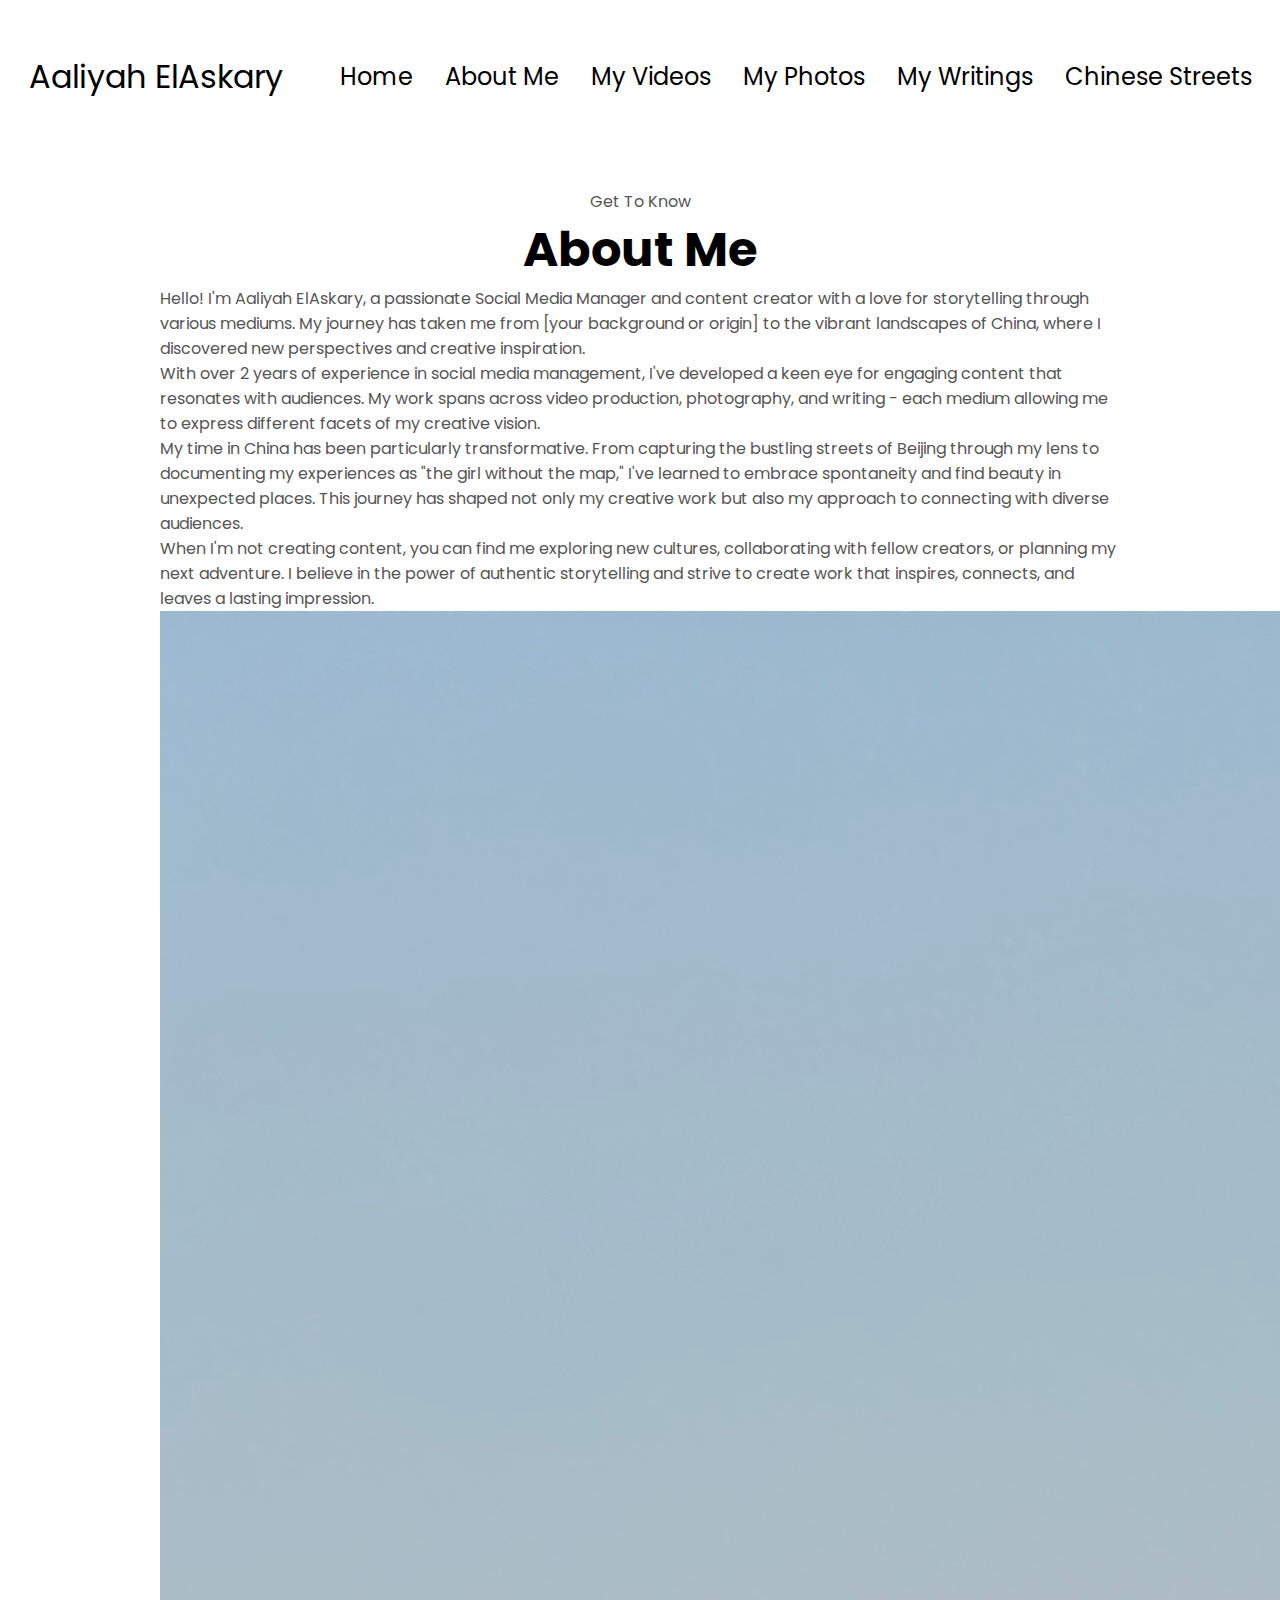
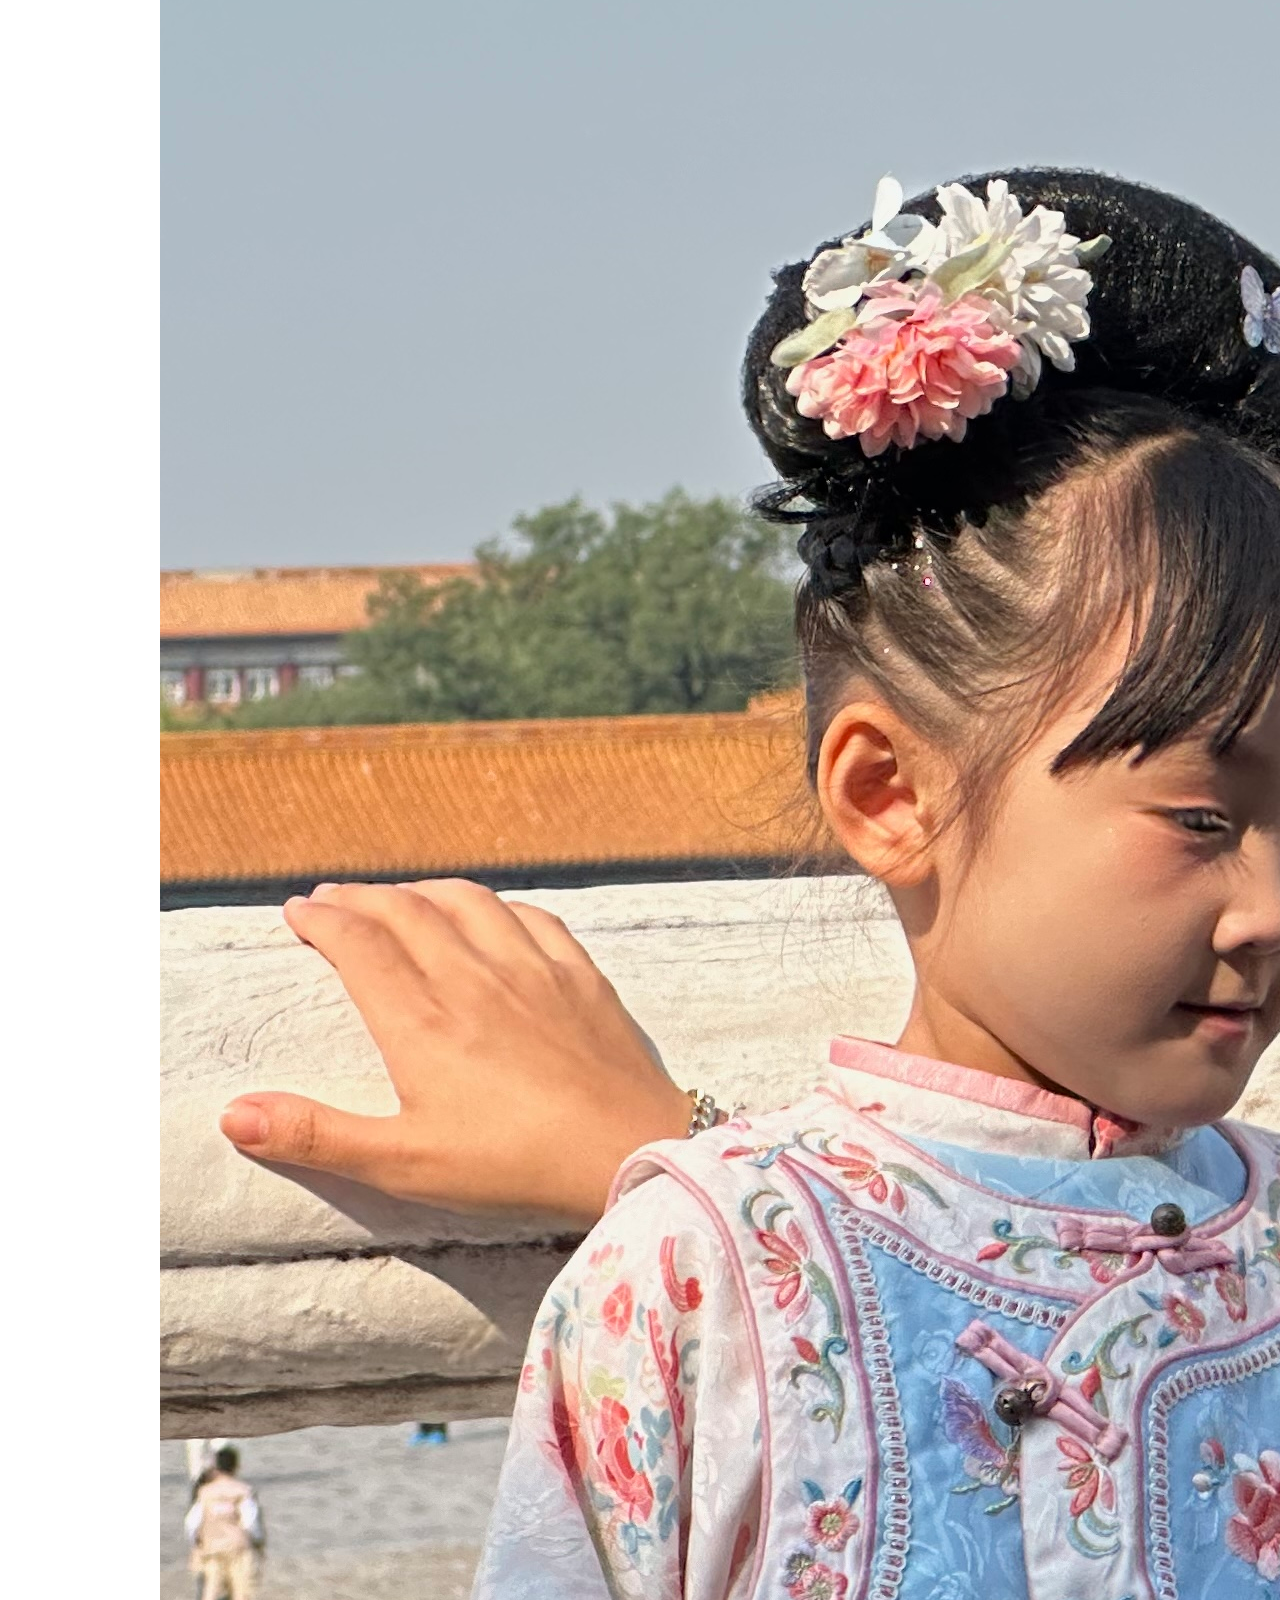
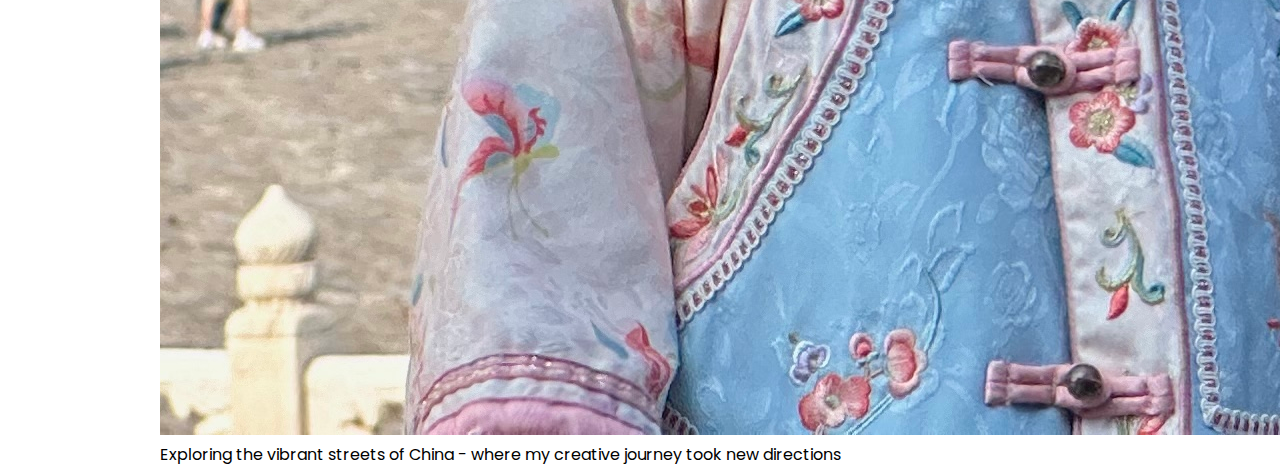
<file: about.html>
<!DOCTYPE html>
<html lang="en">
<head>
    <meta charset="UTF-8">
    <meta name="viewport" content="width=device-width, initial-scale=1.0">
    <title>About Me - Aaliyah ElAskary</title>
    <link rel="stylesheet" href="style.css">
    <link rel="stylesheet" href="mediaqueries.css">
</head>
<body>
    <nav id="desktop-nav">
        <div class="logo">Aaliyah ElAskary</div>
        <div>
           <ul class="nav-links">
            <li><a href="index.html">Home</a></li> 
            <li><a href="about.html">About Me</a></li>
            <li><a href="videos.html">My Videos</a></li>
            <li><a href="photography.html">My Photos</a></li>
            <li><a href="writings.html">My Writings</a></li>
            <li><a href="diaries.html">Chinese Streets</a></li>
           </ul>
        </div>
    </nav>
    <nav id="hamburger-nav">
        <div class="logo">Aaliyah ElAskary</div>
        <div class="hamburger-menu">
            <div class="hamburger-icon" onclick="toggleMenu()">
                <span></span>
                <span></span>
                <span></span>
            </div>
            <div class="menu-links">
                <li><a href="index.html" onclick="toggleMenu()">Home</a></li>
                <li><a href="about.html" onclick="toggleMenu()">About Me</a></li>
                <li><a href="videos.html" onclick="toggleMenu()">My Videos</a></li>
                <li><a href="photography.html" onclick="toggleMenu()">My Photos</a></li>
                <li><a href="writings.html" onclick="toggleMenu()">My Writings</a></li>
                <li><a href="diaries.html" onclick="toggleMenu()">Chinese Streets</a></li>
            </div>
        </div>
    </nav>

    <!-- About Me Section -->
    <section id="about-detailed">
        <p class="section__text__p1">Get To Know</p>
        <h1 class="title">About Me</h1>
        
        <div class="about-content">
            <div class="about-text">
                <p>
                    Hello! I'm Aaliyah ElAskary, a passionate Social Media Manager and content creator with a love for storytelling through various mediums. My journey has taken me from [your background or origin] to the vibrant landscapes of China, where I discovered new perspectives and creative inspiration.
                </p>
                
                <p>
                    With over 2 years of experience in social media management, I've developed a keen eye for engaging content that resonates with audiences. My work spans across video production, photography, and writing - each medium allowing me to express different facets of my creative vision.
                </p>
                
                <p>
                    My time in China has been particularly transformative. From capturing the bustling streets of Beijing through my lens to documenting my experiences as "the girl without the map," I've learned to embrace spontaneity and find beauty in unexpected places. This journey has shaped not only my creative work but also my approach to connecting with diverse audiences.
                </p>
                
                <p>
                    When I'm not creating content, you can find me exploring new cultures, collaborating with fellow creators, or planning my next adventure. I believe in the power of authentic storytelling and strive to create work that inspires, connects, and leaves a lasting impression.
                </p>
            </div>
            
            <div class="about-photo">
                <img src="./assets/aboutmepic.jpg" alt="Aaliyah in China">
                <div class="photo-caption">Exploring the vibrant streets of China - where my creative journey took new directions</div>
            </div>
        </div>
    </section>

    <script>
        // Mobile menu function
        function toggleMenu() {
            const menu = document.querySelector('.menu-links');
            const icon = document.querySelector('.hamburger-icon');
            menu.classList.toggle('open');
            icon.classList.toggle('open');
        }
    </script>
</body>
</html>
</file>
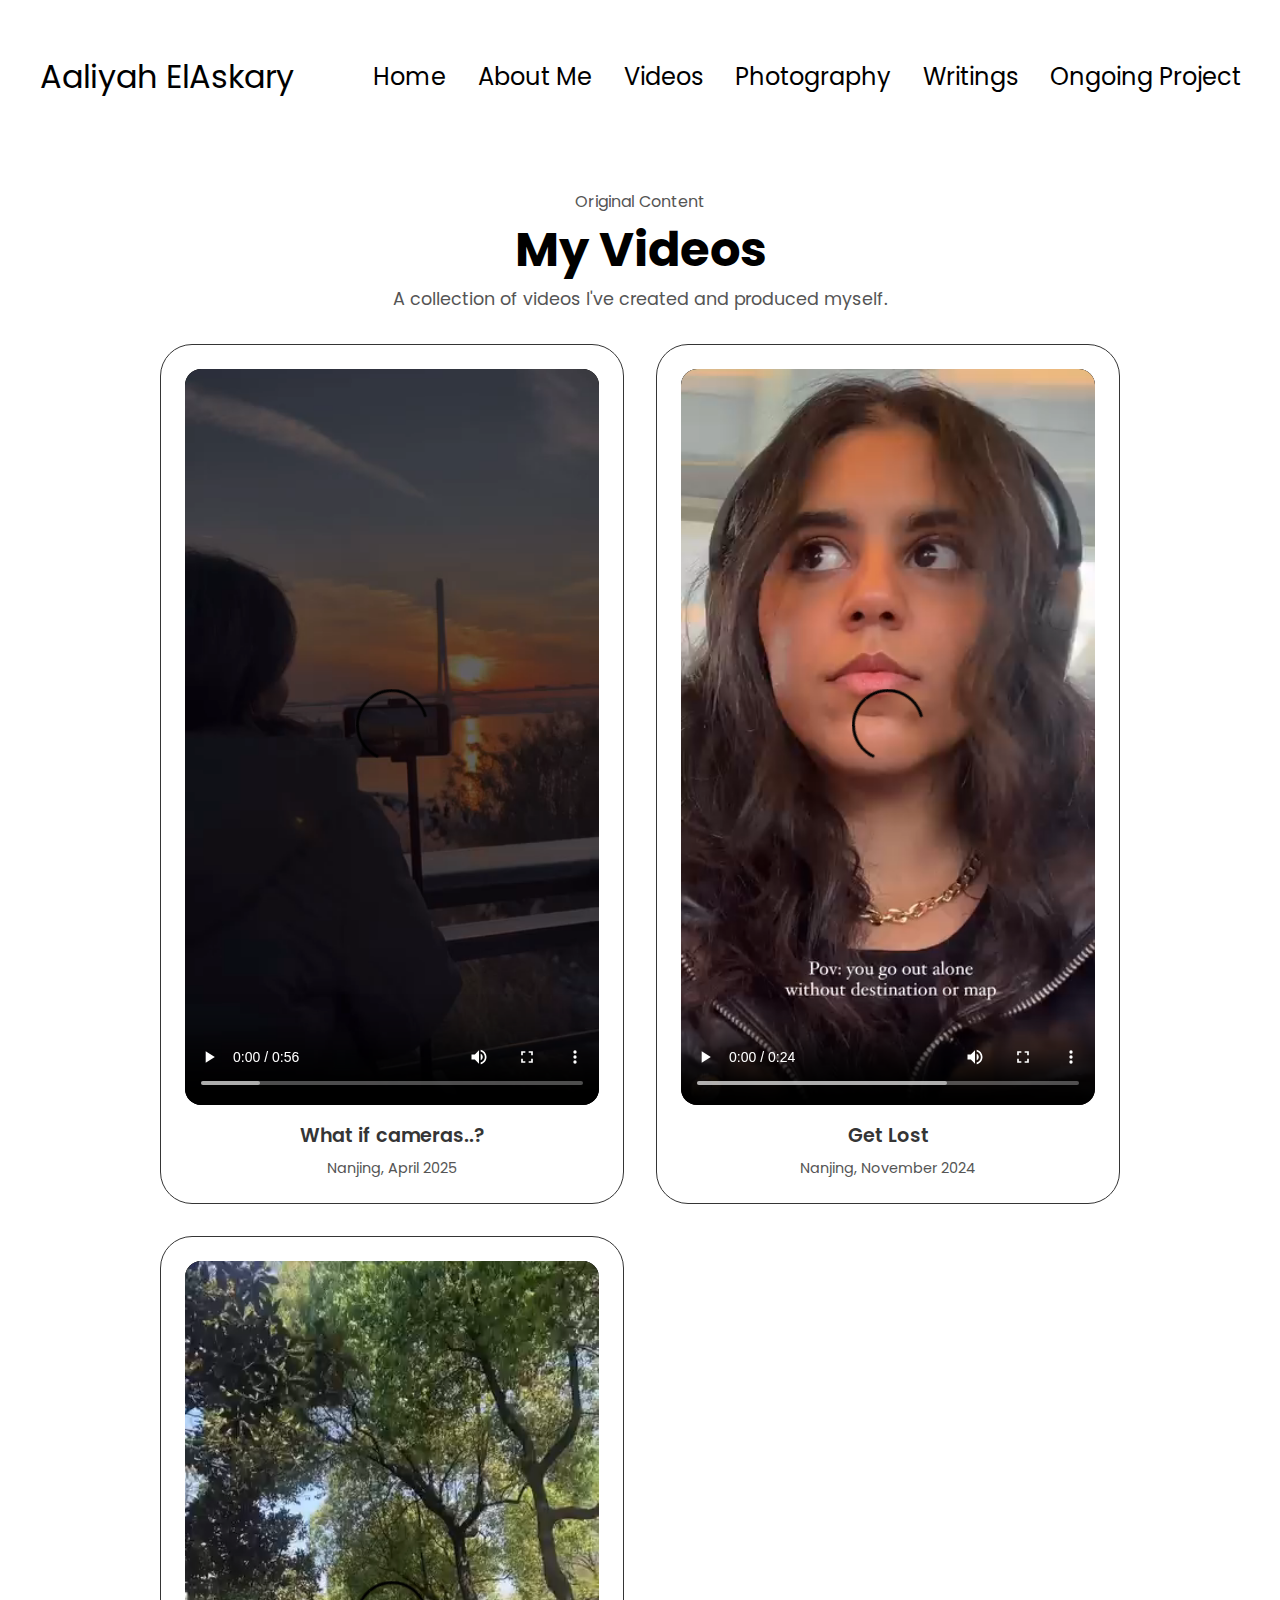
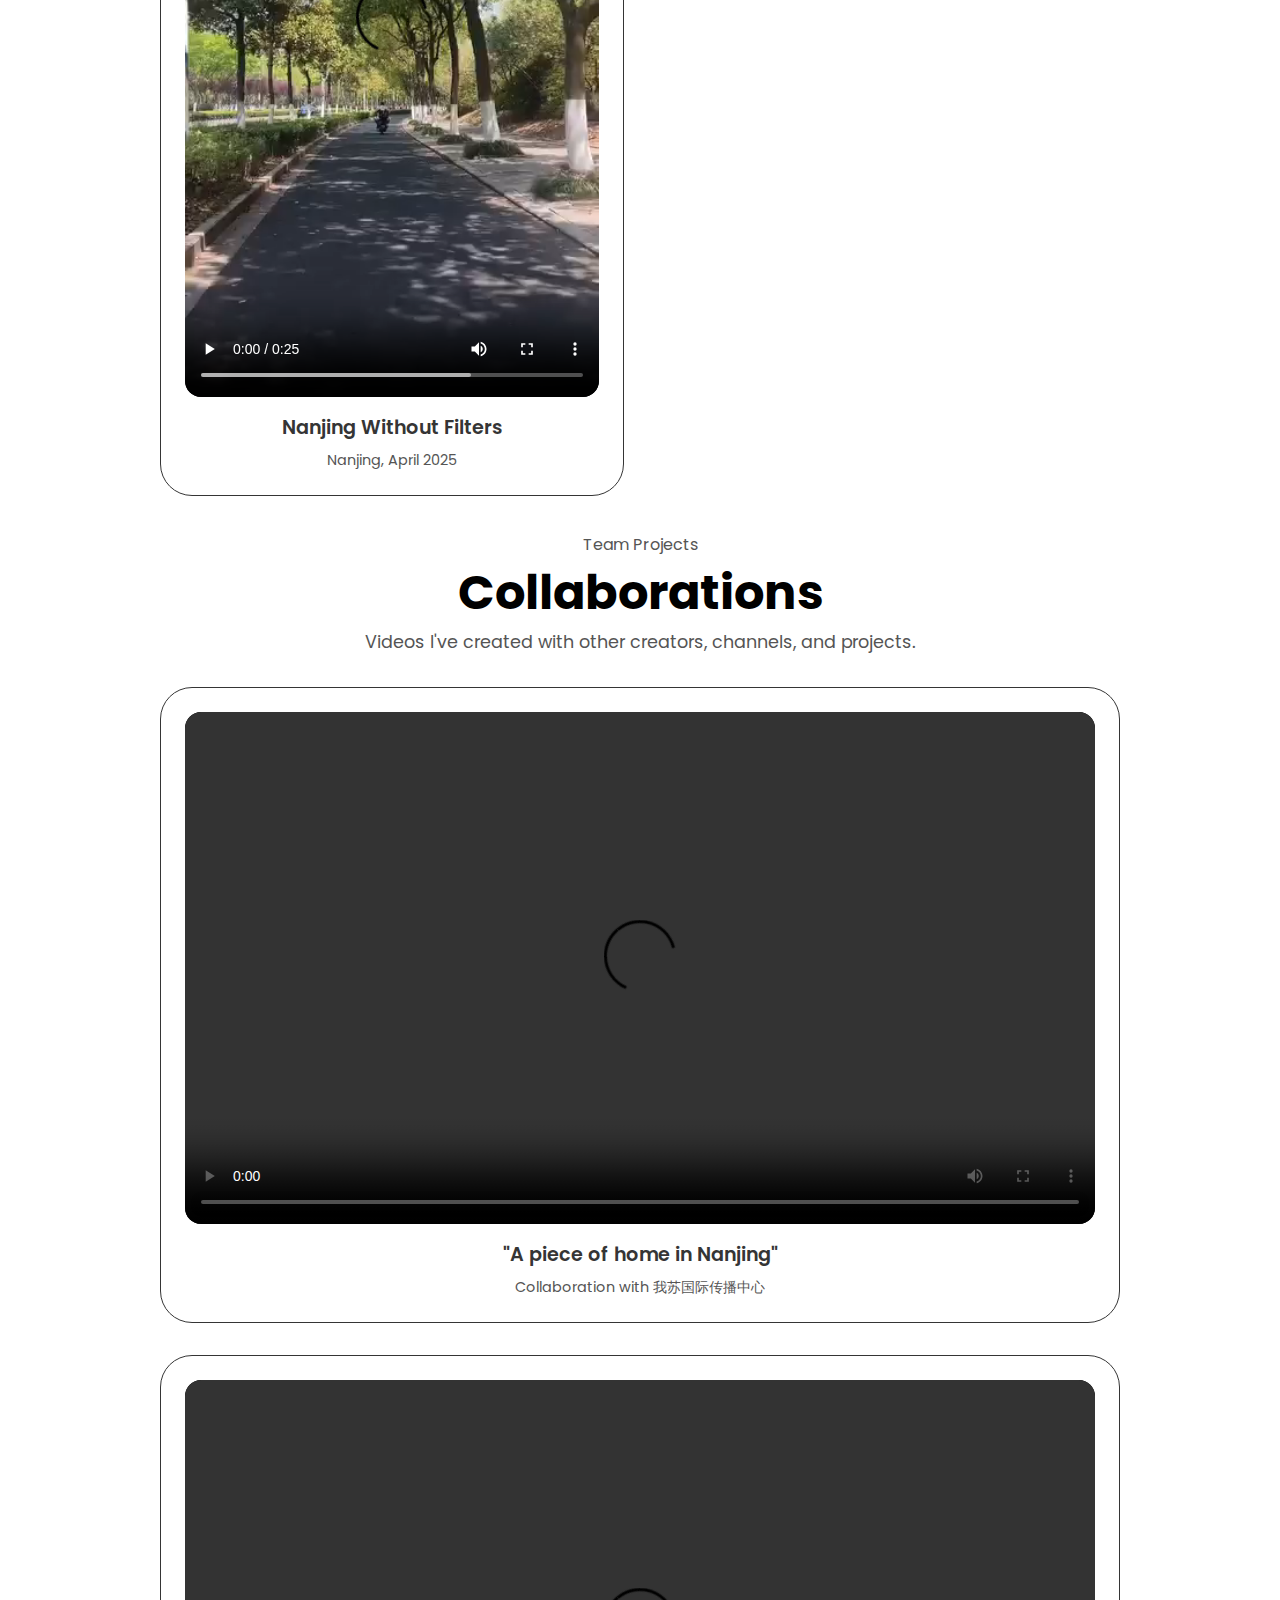
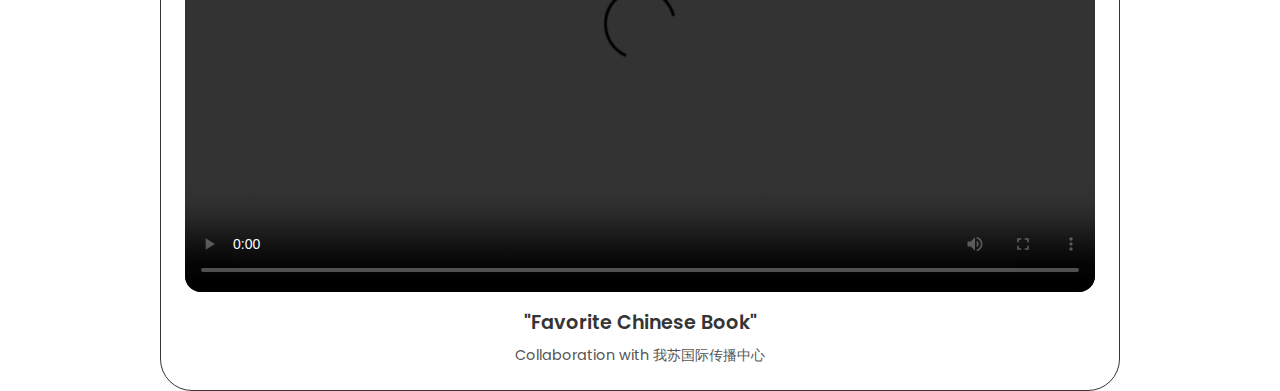
<file: videos.html>
<!DOCTYPE html>
<html lang="en">
<head>
    <meta charset="UTF-8">
    <meta name="viewport" content="width=device-width, initial-scale=1.0">
    <title>My Videos</title>
    <link rel="stylesheet" href="style.css">
    <link rel="stylesheet" href="mediaqueries.css">
    <style>
        .video-gallery {
            display: grid;
            grid-template-columns: repeat(auto-fit, minmax(350px, 1fr));
            gap: 2rem;
            margin-top: 2rem;
        }

        .video-gallery.horizontal {
            grid-template-columns: repeat(auto-fit, minmax(500px, 1fr));
        }

        .video-item {
            background: white;
            border-radius: 2rem;
            border: rgb(53,53,53) 0.1rem solid;
            padding: 1.5rem;
            text-align: center;
            transition: transform 0.3s ease;
        }

        .video-item:hover {
            transform: translateY(-5px);
        }

        .video-container {
            position: relative;
            width: 100%;
            margin-bottom: 1rem;
            border-radius: 1rem;
            overflow: hidden;
            background: #000;
        }

        /* Vertical video container */
        .video-container.vertical {
            aspect-ratio: 9 / 16;
        }

        /* Horizontal video container */
        .video-container.horizontal {
            aspect-ratio: 16 / 9;
        }

        .video-container iframe,
        .video-container video {
            width: 100%;
            height: 100%;
            border-radius: 1rem;
            object-fit: cover;
        }

        .video-placeholder {
            width: 100%;
            height: 100%;
            background: linear-gradient(45deg, #f0f0f0, #e0e0e0);
            display: flex;
            align-items: center;
            justify-content: center;
            color: #666;
            font-style: italic;
        }

        .video-title {
            font-size: 1.2rem;
            font-weight: 600;
            margin-bottom: 0.5rem;
            color: rgb(53,53,53);
        }

        .video-description {
            color: rgb(85,85,85);
            font-size: 0.9rem;
        }

        .section-intro {
            text-align: center;
            margin-bottom: 2rem;
            color: rgb(85, 85, 85);
            font-size: 1.1rem;
            max-width: 600px;
            margin-left: auto;
            margin-right: auto;
        }
    </style>
</head>
<body>
    <nav id="desktop-nav">
        <div class="logo">Aaliyah ElAskary</div>
        <div>
           <ul class="nav-links">
            <li><a href="index.html">Home</a></li> 
            <li><a href="about.html">About Me</a></li>
            <li><a href="videos.html">Videos</a></li>
            <li><a href="photography.html">Photography</a></li>
            <li><a href="writings.html">Writings</a></li>
            <li><a href="diaries.html">Ongoing Project</a></li>
           </ul>
        </div>
    </nav>
    <nav id="hamburger-nav">
        <div class="logo">Aaliyah ElAskary</div>
        <div class="hamburger-menu">
            <div class="hamburger-icon" onclick="toggleMenu()">
                <span></span>
                <span></span>
                <span></span>
            </div>
            <div class="menu-links">
                <li><a href="index.html" onclick="toggleMenu()">Home</a></li>
                <li><a href="about.html" onclick="toggleMenu()">About Me</a></li>
                <li><a href="videos.html" onclick="toggleMenu()">Videos</a></li>
                <li><a href="photography.html" onclick="toggleMenu()">Photography</a></li>
                <li><a href="writings.html" onclick="toggleMenu()">Writings</a></li>
                <li><a href="diaries.html" onclick="toggleMenu()">Ongoing Project</a></li>
            </div>
        </div>
    </nav>

    <!-- Section 1: My Videos -->
    <section id="my-videos">
        <p class="section__text__p1">Original Content</p>
        <h1 class="title">My Videos</h1>
        
        <div class="section-intro">
            A collection of videos I've created and produced myself.
        </div>

        <div class="video-gallery">
            <!-- Video 1 -->
            <div class="video-item">
                <div class="video-container vertical">
                    <video controls>
                        <source src="assets/videos/mine/1.mp4" type="video/mp4">
                    </video>
                </div>
                <div class="video-title">What if cameras..?</div>
                <div class="video-description">Nanjing, April 2025</div>
            </div>

            <!-- Video 2 -->
            <div class="video-item">
                <div class="video-container vertical">
                    <video controls>
                        <source src="assets/videos/mine/2.mp4" type="video/mp4">
                    </video>
                </div>
                <div class="video-title">Get Lost</div>
                <div class="video-description">Nanjing, November 2024</div>
            </div>

            <!-- Video 3 -->
            <div class="video-item">
                <div class="video-container vertical">
                    <video controls>
                        <source src="assets/videos/mine/3.mp4" type="video/mp4">
                    </video>
                </div>
                <div class="video-title">Nanjing Without Filters</div>
                <div class="video-description">Nanjing, April 2025</div>
            </div>
        </div>
    </section>

    <!-- Section 2: Collaborations -->
    <section id="collaborations">
        <p class="section__text__p1">Team Projects</p>
        <h1 class="title">Collaborations</h1>
        
        <div class="section-intro">
            Videos I've created with other creators, channels, and projects.
        </div>

        <div class="video-gallery horizontal">
            <!-- Collaboration 1 -->
            <div class="video-item">
                <div class="video-container horizontal">
                    <video controls>
                        <source src="assets/videos/projects/10月9日.mov" type="video/quicktime">
                    </video>
                </div>
                <div class="video-title">"A piece of home in Nanjing"</div>
                <div class="video-description">Collaboration with 我苏国际传播中心</div>
            </div>

            <!-- Collaboration 2 -->
            <div class="video-item">
                <div class="video-container horizontal">
                    <video controls>
                        <source src="assets/videos/projects/10月9日 (1).mov" type="video/quicktime">
                    </video>
                </div>
                <div class="video-title">"Favorite Chinese Book"</div>
                <div class="video-description">Collaboration with 我苏国际传播中心</div>
            </div>
        </div>
    </section>

    <script>
        // Mobile menu function
        function toggleMenu() {
            const menu = document.querySelector('.menu-links');
            const icon = document.querySelector('.hamburger-icon');
            menu.classList.toggle('open');
            icon.classList.toggle('open');
        }
    </script>
</body>
</html>
</file>
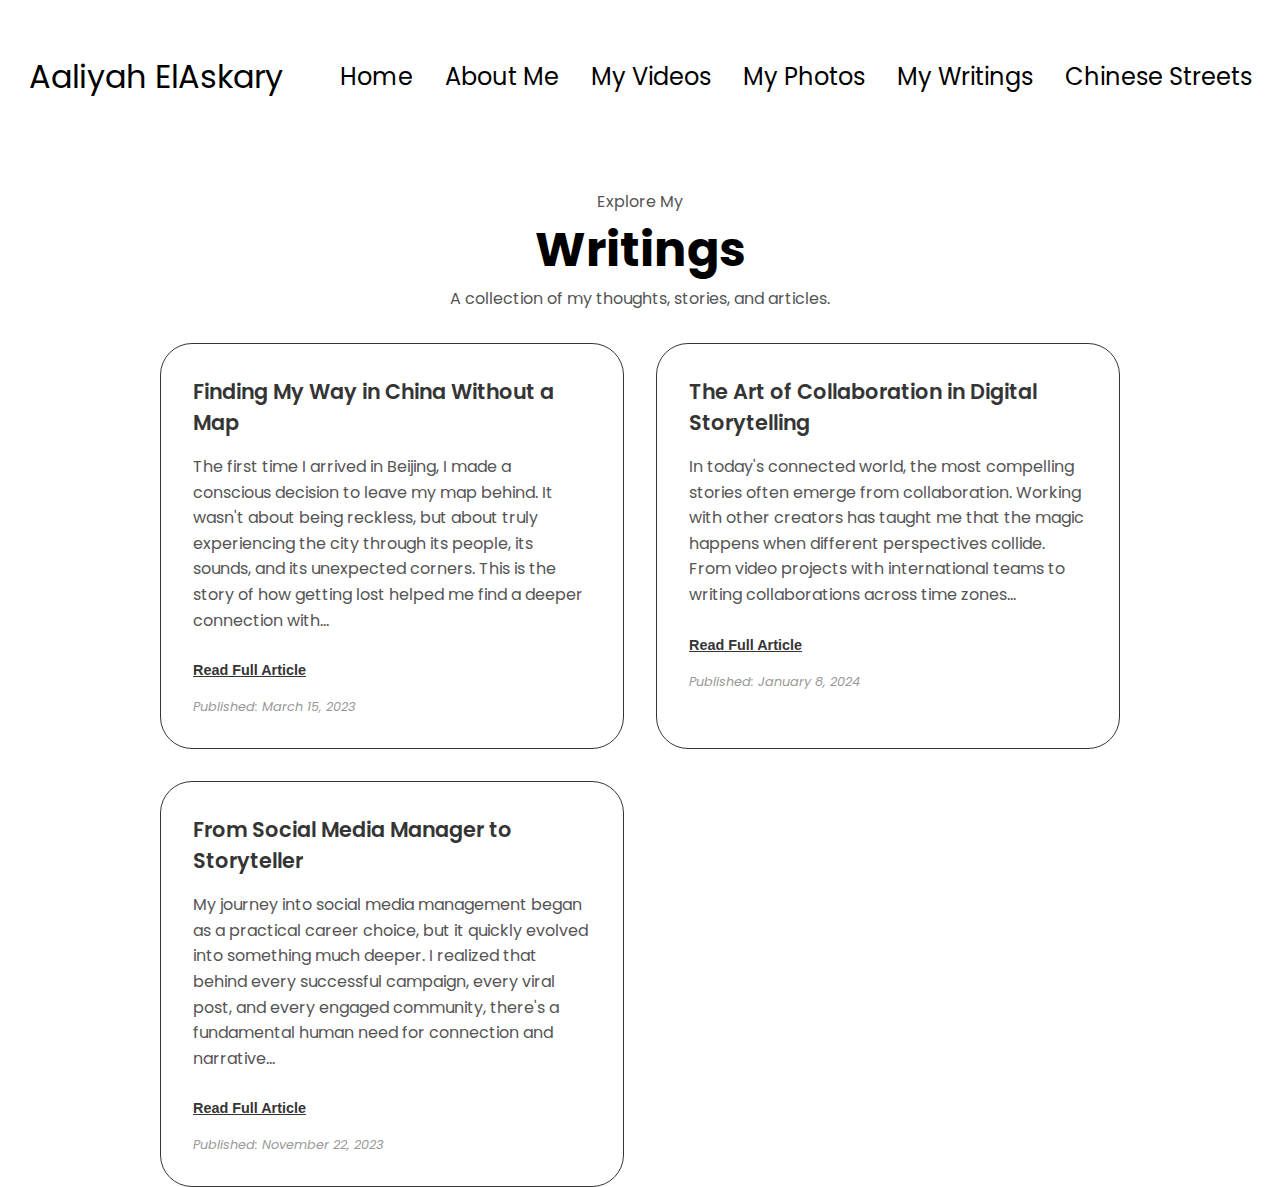
<file: writings.html>
<!DOCTYPE html>
<html lang="en">
<head>
    <meta charset="UTF-8">
    <meta name="viewport" content="width=device-width, initial-scale=1.0">
    <title>My Writings</title>
    <link rel="stylesheet" href="style.css">
    <link rel="stylesheet" href="mediaqueries.css">
    <style>
        .writings-gallery {
            display: grid;
            grid-template-columns: repeat(auto-fit, minmax(350px, 1fr));
            gap: 2rem;
            margin-top: 2rem;
        }

        .writing-item {
            background: white;
            border-radius: 2rem;
            border: rgb(53,53,53) 0.1rem solid;
            padding: 2rem;
            transition: transform 0.3s ease;
        }

        .writing-item:hover {
            transform: translateY(-5px);
        }

        .writing-title {
            font-size: 1.3rem;
            font-weight: 600;
            margin-bottom: 1rem;
            color: rgb(53,53,53);
        }

        .writing-preview {
            color: rgb(85,85,85);
            line-height: 1.6;
            margin-bottom: 1.5rem;
        }

        .writing-full {
            color: rgb(85,85,85);
            line-height: 1.6;
            display: none;
            margin-bottom: 1.5rem;
        }

        .read-more-btn {
            background: none;
            border: none;
            color: rgb(53,53,53);
            font-weight: 600;
            cursor: pointer;
            text-decoration: underline;
            font-size: 0.9rem;
        }

        .read-more-btn:hover {
            color: grey;
        }

        .writing-date {
            color: #999;
            font-size: 0.8rem;
            font-style: italic;
            margin-top: 1rem;
        }
    </style>
</head>
<body>
    <nav id="desktop-nav">
        <div class="logo">Aaliyah ElAskary</div>
        <div>
           <ul class="nav-links">
            <li><a href="index.html">Home</a></li> 
            <li><a href="about.html">About Me</a></li>
            <li><a href="videos.html">My Videos</a></li>
            <li><a href="photography.html">My Photos</a></li>
            <li><a href="writings.html">My Writings</a></li>
            <li><a href="diaries.html">Chinese Streets</a></li>
           </ul>
        </div>
    </nav>
    <nav id="hamburger-nav">
        <div class="logo">Aaliyah ElAskary</div>
        <div class="hamburger-menu">
            <div class="hamburger-icon" onclick="toggleMenu()">
                <span></span>
                <span></span>
                <span></span>
            </div>
            <div class="menu-links">
                <li><a href="index.html" onclick="toggleMenu()">Home</a></li>
                <li><a href="about.html" onclick="toggleMenu()">About Me</a></li>
                <li><a href="videos.html" onclick="toggleMenu()">My Videos</a></li>
                <li><a href="photography.html" onclick="toggleMenu()">My Photos</a></li>
                <li><a href="writings.html" onclick="toggleMenu()">My Writings</a></li>
                <li><a href="diaries.html" onclick="toggleMenu()">Chinese Streets</a></li>
            </div>
        </div>
    </nav>

    <section id="writings">
        <p class="section__text__p1">Explore My</p>
        <h1 class="title">Writings</h1>
        
        <div class="section-intro" style="text-align: center; margin-bottom: 2rem; color: rgb(85, 85, 85);">
            A collection of my thoughts, stories, and articles.
        </div>

        <div class="writings-gallery">
            <!-- Writing 1 -->
            <div class="writing-item">
                <div class="writing-title">Finding My Way in China Without a Map</div>
                <div class="writing-preview" id="preview1">
                    The first time I arrived in Beijing, I made a conscious decision to leave my map behind. It wasn't about being reckless, but about truly experiencing the city through its people, its sounds, and its unexpected corners. This is the story of how getting lost helped me find a deeper connection with...
                </div>
                <div class="writing-full" id="full1">
                    The first time I arrived in Beijing, I made a conscious decision to leave my map behind. It wasn't about being reckless, but about truly experiencing the city through its people, its sounds, and its unexpected corners. This is the story of how getting lost helped me find a deeper connection with a culture that was entirely new to me.
                    
                    <br><br>I remember wandering through the hutongs, those ancient alleyways that weave through the city like veins. Without a map to guide me, I had to rely on the kindness of strangers, the smell of street food to lead me to lunch, and the sounds of daily life to understand the rhythm of the city. An elderly woman selling steamed buns became my temporary guide, a group of children playing jump rope showed me a shortcut, and the distant sound of erhu music led me to a small community theater.
                    
                    <br><br>In that week of intentional disorientation, I discovered that sometimes the best way to understand a place is to surrender to it completely. The map I eventually created in my mind was far richer than any printed one could ever be - filled with the tastes of jianbing from a street vendor, the texture of ancient stone walls under my fingertips, and the melodies of conversations I couldn't understand but felt deeply.
                    
                    <br><br>This experience taught me that creativity often flourishes in the space between the planned and the spontaneous, between knowing exactly where you're going and being open to where the journey might take you.
                </div>
                <button class="read-more-btn" onclick="toggleArticle(1)">Read Full Article</button>
                <div class="writing-date">Published: March 15, 2023</div>
            </div>

            <!-- Writing 2 -->
            <div class="writing-item">
                <div class="writing-title">The Art of Collaboration in Digital Storytelling</div>
                <div class="writing-preview" id="preview2">
                    In today's connected world, the most compelling stories often emerge from collaboration. Working with other creators has taught me that the magic happens when different perspectives collide. From video projects with international teams to writing collaborations across time zones...
                </div>
                <div class="writing-full" id="full2">
                    In today's connected world, the most compelling stories often emerge from collaboration. Working with other creators has taught me that the magic happens when different perspectives collide. From video projects with international teams to writing collaborations across time zones, I've discovered that the whole can indeed be greater than the sum of its parts.
                    
                    <br><br>One of my most memorable collaborations was with a filmmaker from Shanghai and a writer from Cairo. We set out to create a series about cultural connections in the digital age. Despite being separated by thousands of miles and multiple time zones, we found that our different backgrounds created a richness in the work that none of us could have achieved alone.
                    
                    <br><br>The filmmaker brought visual poetry to our concepts, the writer added narrative depth I hadn't considered, and my role in social media management helped us understand how to make the content resonate with diverse audiences. The project became more than just a series - it became a conversation between cultures, mediated through our shared love of storytelling.
                    
                    <br><br>Collaboration requires vulnerability and trust. It means being open to having your ideas challenged and transformed. But the reward is creating something that carries pieces of each creator's soul - a mosaic of perspectives that creates a more complete, more human picture.
                </div>
                <button class="read-more-btn" onclick="toggleArticle(2)">Read Full Article</button>
                <div class="writing-date">Published: January 8, 2024</div>
            </div>

            <!-- Writing 3 -->
            <div class="writing-item">
                <div class="writing-title">From Social Media Manager to Storyteller</div>
                <div class="writing-preview" id="preview3">
                    My journey into social media management began as a practical career choice, but it quickly evolved into something much deeper. I realized that behind every successful campaign, every viral post, and every engaged community, there's a fundamental human need for connection and narrative...
                </div>
                <div class="writing-full" id="full3">
                    My journey into social media management began as a practical career choice, but it quickly evolved into something much deeper. I realized that behind every successful campaign, every viral post, and every engaged community, there's a fundamental human need for connection and narrative. This realization transformed how I approach my work and my creative projects.
                    
                    <br><br>Early in my career, I focused on metrics: engagement rates, click-throughs, follower growth. But I noticed that the content that truly resonated, the campaigns that people remembered and shared, were the ones that told authentic stories. A behind-the-scenes look at a small business owner's journey, a personal reflection on overcoming challenges, a moment of genuine human connection - these were the posts that created real impact.
                    
                    <br><br>I began to see social media not as a distribution channel, but as a modern-day campfire where we gather to share stories. The algorithms and platforms are just the tools; the heart remains the ancient human practice of storytelling. This perspective shift led me to explore other forms of storytelling - through my photography in China, my video collaborations, and my personal writing.
                    
                    <br><br>Now, whether I'm crafting a social media strategy, shooting a video, or writing an article, I ask the same fundamental question: What story are we telling here? And more importantly, how does this story connect us to each other? The answer to that question has become the guiding principle of all my creative work.
                </div>
                <button class="read-more-btn" onclick="toggleArticle(3)">Read Full Article</button>
                <div class="writing-date">Published: November 22, 2023</div>
            </div>
        </div>
    </section>

    <script>
        // Toggle articles between preview and full view
        function toggleArticle(articleNumber) {
            const preview = document.getElementById('preview' + articleNumber);
            const full = document.getElementById('full' + articleNumber);
            const button = document.querySelector(`button[onclick="toggleArticle(${articleNumber})"]`);
            
            if (full.style.display === 'block') {
                // Show preview, hide full article
                preview.style.display = 'block';
                full.style.display = 'none';
                button.textContent = 'Read Full Article';
            } else {
                // Hide preview, show full article
                preview.style.display = 'none';
                full.style.display = 'block';
                button.textContent = 'Show Less';
            }
        }

        // Mobile menu function
        function toggleMenu() {
            const menu = document.querySelector('.menu-links');
            const icon = document.querySelector('.hamburger-icon');
            menu.classList.toggle('open');
            icon.classList.toggle('open');
        }
    </script>
</body>
</html>
</file>
<file: style.css>
@import url('https://fonts.googleapis.com/css2?family=Poppins:wght@300;400;500;600&display=swap');


* {
    margin: 0;
    padding: 0;
}

body {
    font-family: "Poppins", sans-serif;
}


html {
    scroll-behavior: smooth;
}


p {
    color: rgb(85, 85, 85);
}

/* TRANSITION */

a, 
.btn{
    transition: all 300ms ease;
}

/* DESKTOP NAV */

nav, .nav-links {
    display: flex;
}

nav {
    justify-content: space-around;
    align-items: center;
    height: 17vh;
}

.nav-links {
    gap: 2rem;
    list-style: none;
    font-size: 1.5rem;
}

a {
    color: black;
    text-decoration: none;
    text-decoration-color: white;
}

a:hover {
    color: grey;
    text-decoration: underline;
    text-underline-offset: 1rem;
    text-decoration-color: rgb(181,181,181);
}

.logo {
    font-size: 2rem;
}

.logo:hover {
    cursor: default;
}

/* HAMBURGER MENU */

#hamburger-nav {
    display: none;
}

.hamburger-menu {
    position: relative;
    display: inline-block;
}

.hamburger-icon {
    display: flex;
    flex-direction: column;
    justify-content: space-between;
    height: 24px;
    width: 30px;
    cursor: pointer;
}

.hamburger-icon span{
    width: 100%;
    height: 2px;
    background-color: black;
    transition: all 0.3s ease-in-out;
}

.menu-links {
    position: absolute;
    top: 100%;
    right: 0;
    background-color: white;
    width: fit-content;
    max-height: 0;
    overflow: hidden;
    transition: all 0.3 ease-in-out;
}

.menu-links a{
    display: block;
    padding: 10px;
    text-align: center;
    font-size: 1.5rem;
    color: black;
    text-decoration: none;
    transition: all 0.3s ease-in-out;
}

.menu-links li {
    list-style: none;

}

.menu-links.open {
    max-height: 300px;
}

.hamburger-icon.open span:first-child {
    transform: rotate(45deg) translate(10px, 5px);
}

.hamburger-icon.open span:nth-child(2) {
    opacity: 0;
}

.hamburger-icon.open span:last-child {
    transform: rotate(-45deg) translate(10px, -5px);
}

.hamburger-icon span:first-child {
    transform: none;
}

.hamburger-icon span:first-child {
    opacity: 1;
}

.hamburger-icon span:first-child {
    transform: none;
}

/* SECTIONS */

section {
    padding-top: 4vh;
    height: 96vh;
    margin: 0 10rem;
    box-sizing: border-box;
    min-height: fit-content;
}

.section-container {
    display: flex;
}

/* Profile section*/

#profile {
    display: flex;
    justify-content: center;
    gap: 5rem;
    height: 80vh;
}

.section__pic-container {
    display: flex;
    height: 400px;
    width: 400px;
    margin: auto 0;
}

.section__text {
    align-self: center;
    text-align: center;
}

.section__text p {
    font-weight: 600;
}

.section__text__p1 {
    text-align: center;
}

.section__text__p2 {
    font-size: 1.75rem;
    margin-bottom: 1rem;
}

.title {
font-size: 3rem;
text-align: center;
}

#socials-container {
    display: flex;
    justify-content: center;
    margin-top: 1rem;
    gap: 1rem;
}

/* icons */

.icon {
    cursor: pointer;
    height: 2rem;
}

/*  buttons */

.btn-container {
    display: flex;
    justify-content: center;
    gap: 1rem;
}

.btn {
    font-weight: 600;
    transition: all 300ms ease;
    padding: 1rem;
    width: 8rem;
    border-radius: 2rem;
}

.btn-color-1, .btn-color-2 {
    border: rgb(53,53,53) 0.1rem solid;
}

.btn-color-1:hover, .btn-color-2:hover {
    cursor: pointer;
}

.btn-color-1:hover, .btn-color-2:hover {
    background: rgb(53, 53, 53);
    color: white;
}

.btn-color-1:hover {
    background: rgb(0,0,0);
}

.btn-color-2 {
    background: none;
}

.btn-color-2:hover {
    border: rgb(255,255,255) 0.1rem solid;
}

.btn-container {
    gap: 1rem;
}

/* about section */

#about {
    position: relative;
}

.about-containers {
    gap: 2rem;
    margin-bottom: 2rem;
    margin-top: 2rem;
}

.about-details-container {
    justify-content: center;
    flex-direction: column;
}

.about-containers, .about-details-container {
    display: flex;
}

.about-pic {
    border-radius: 2rem;
}

.arrow {
    position: absolute;
    right: -5rem;
    bottom: 2.5rem;
}

.details-container {
    padding: 1.5rem;
    flex: 1;
    background: white;
    border-radius: 2rem;
    border: rgb(53,53,53) 0.1rem solid;
    border-color: rgb(163,163,163);
    text-align: center;
}

.section-container {
    gap: 4rem;
    height: 80%;
}

.section__pic-container {
    height: 400px;
    width: 400px;
    margin: auto 0;
}

/* experience section*/

#experience {
    position: relative;
}

.experience-sub-title {
    color: rgb(85, 85, 85);
    font-weight: 600;
    font-size: 1.75rem;
    margin-bottom: 2rem;
}

.experience-details-container {
    display: flex;
    justify-content: center;
    flex-direction: column;
}

.article-container {
    display: flex;
    text-align: initial;
    flex-wrap: wrap;
    flex-direction: row;
    gap: 2.5rem;
    justify-content: space-around;
}

article {
display: flex;
width: 10rem;
justify-content: space-around;
gap: 0.5rem;
}

article .icon {
    cursor: default;
}

/* projects section*/
</file>
<file: mediaqueries.css>
@media screen and (max-width: 1200px) {
    #desktop-nav {
        display: none;
    }
    #hamburger-nav {
        display: flex;
    }
}
</file>
